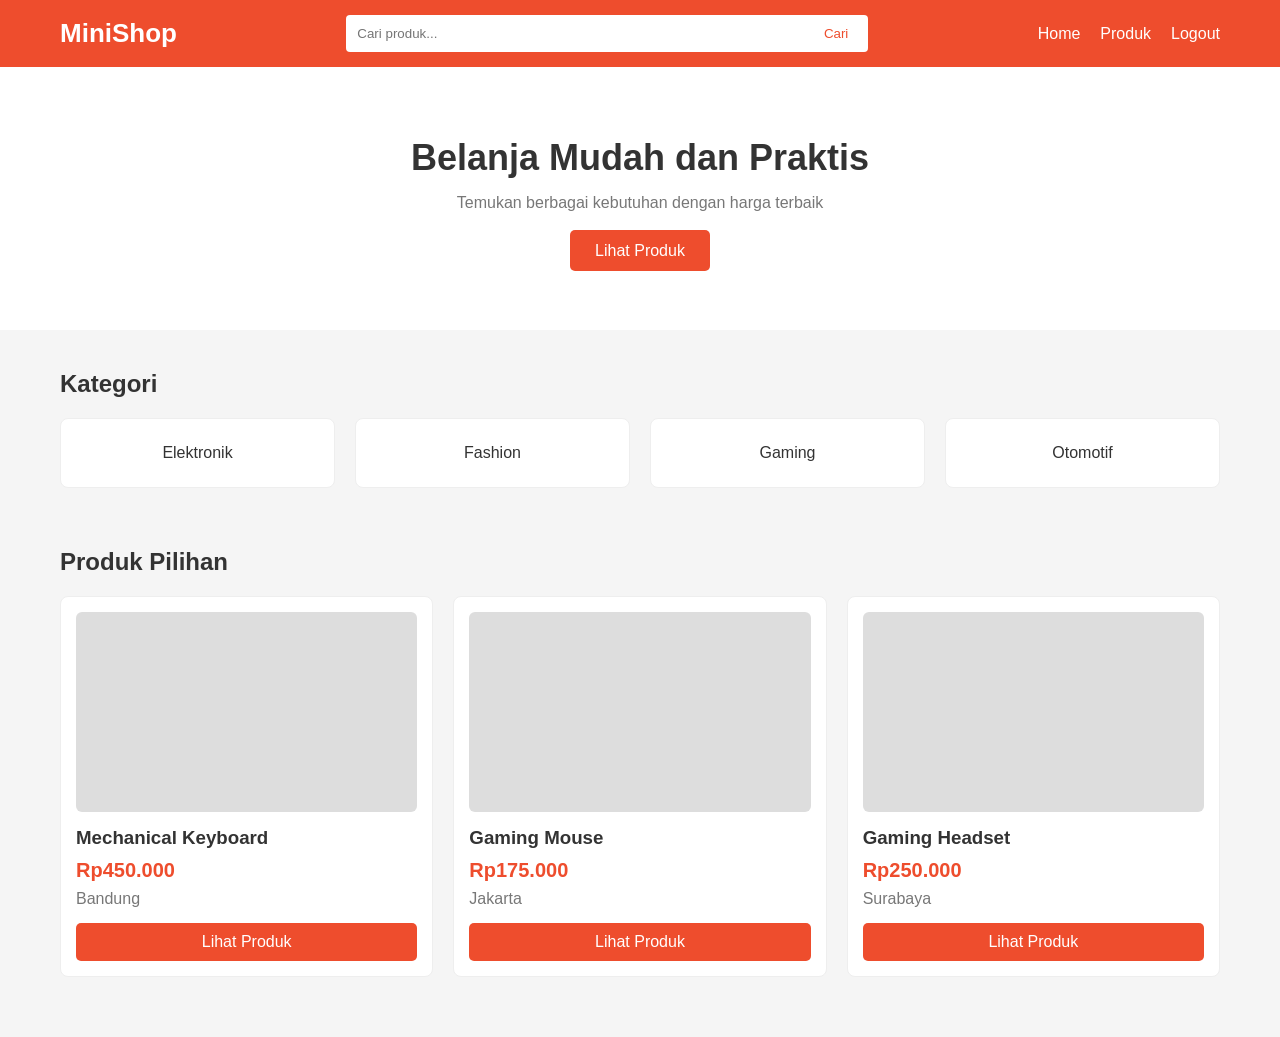
<file: index.html>
<!DOCTYPE html>
<html lang="id">
<head>
    <meta charset="UTF-8">
    <meta name="viewport" content="width=device-width, initial-scale=1.0">
    <title>MiniShop</title>
    <link rel="stylesheet" href="style.css">
</head>
<body>

    <header>
        <div class="logo">MiniShop</div>

        <div class="search-bar">
            <input type="text" placeholder="Cari produk...">
            <button>Cari</button>
        </div>

        <nav>
            <a href="index.html">Home</a>
            <a href="produk.html">Produk</a>
            <a href="login.html">Logout</a>
        </nav>
    </header>

    <section class="banner">
        <h1>Belanja Mudah dan Praktis</h1>
        <p>Temukan berbagai kebutuhan dengan harga terbaik</p>
        <a href="produk.html" class="btn">Lihat Produk</a>
    </section>

    <section class="kategori">
        <h2>Kategori</h2>

        <div class="kategori-list">
            <div class="kategori-item">Elektronik</div>
            <div class="kategori-item">Fashion</div>
            <div class="kategori-item">Gaming</div>
            <div class="kategori-item">Otomotif</div>
        </div>
    </section>

    <section class="rekomendasi">
        <h2>Produk Pilihan</h2>

        <div class="product-container">

            <div class="product-card">
                <div class="product-image"></div>
                <h3>Mechanical Keyboard</h3>
                <p class="price">Rp450.000</p>
                <p class="location">Bandung</p>
                <a href="detail.html" class="product-button">Lihat Produk</a>
            </div>

            <div class="product-card">
                <div class="product-image"></div>
                <h3>Gaming Mouse</h3>
                <p class="price">Rp175.000</p>
                <p class="location">Jakarta</p>
                <a href="detail.html" class="product-button">Lihat Produk</a>
            </div>

            <div class="product-card">
                <div class="product-image"></div>
                <h3>Gaming Headset</h3>
                <p class="price">Rp250.000</p>
                <p class="location">Surabaya</p>
                <a href="detail.html" class="product-button">Lihat Produk</a>
            </div>

        </div>
    </section>

</body>
</html>
</file>
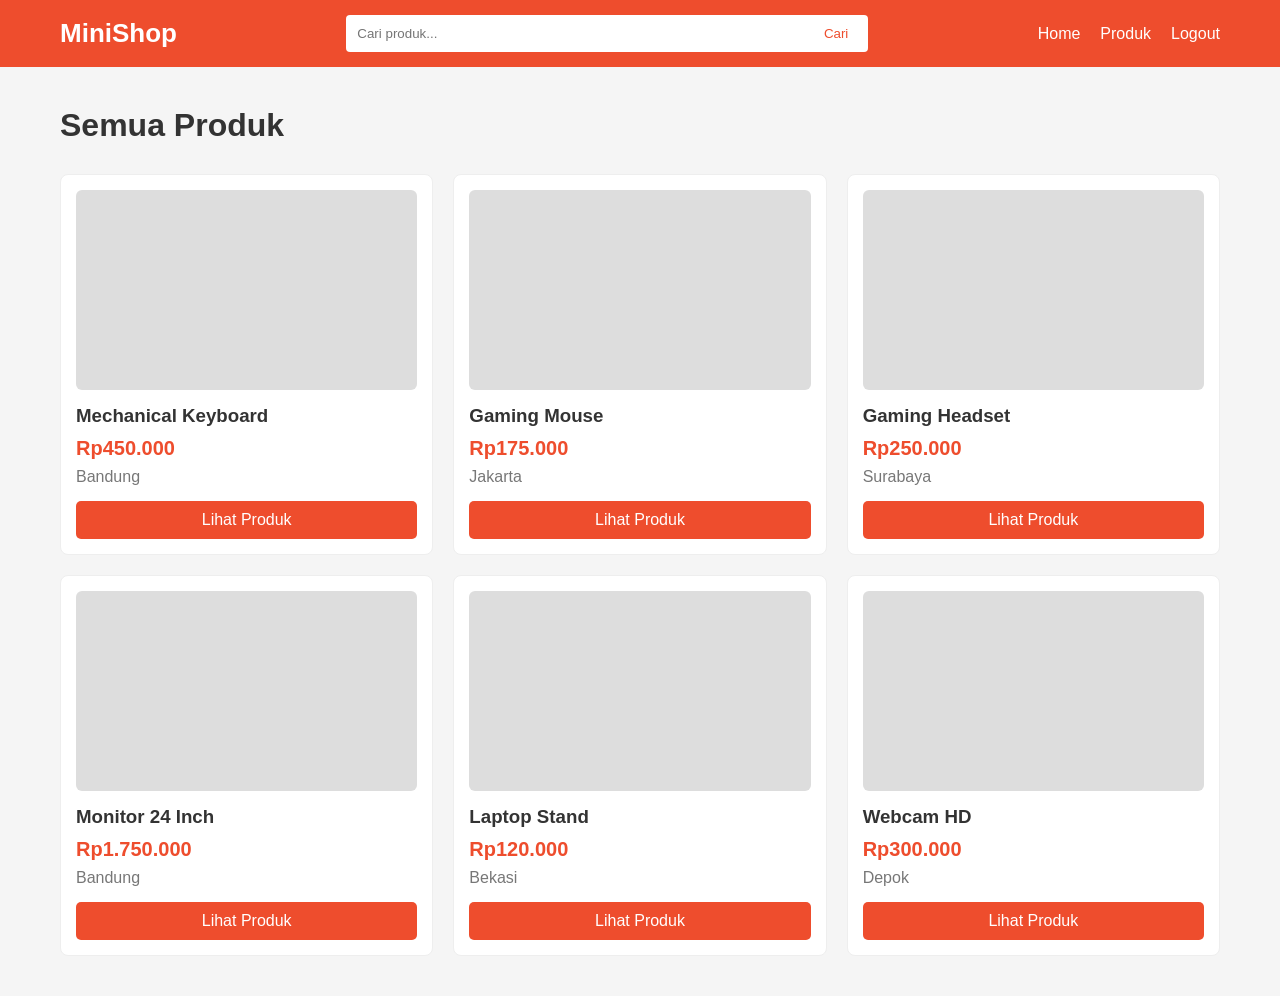
<file: detail.html>
<!DOCTYPE html>
<html lang="id">
<head>
    <meta charset="UTF-8">
    <meta name="viewport" content="width=device-width, initial-scale=1.0">
    <title>Produk - MiniShop</title>
    <link rel="stylesheet" href="style.css">
</head>
<body>

    <header>
        <div class="logo">MiniShop</div>

        <div class="search-bar">
            <input type="text" placeholder="Cari produk...">
            <button>Cari</button>
        </div>

        <nav>
            <a href="index.html">Home</a>
            <a href="produk.html">Produk</a>
            <a href="login.html">Logout</a>
        </nav>
    </header>

    <main class="produk-page">
        <h1>Semua Produk</h1>

        <div class="product-container">

            <div class="product-card">
                <div class="product-image"></div>
                <h3>Mechanical Keyboard</h3>
                <p class="price">Rp450.000</p>
                <p class="location">Bandung</p>
                <a href="detail.html" class="product-button">Lihat Produk</a>
            </div>

            <div class="product-card">
                <div class="product-image"></div>
                <h3>Gaming Mouse</h3>
                <p class="price">Rp175.000</p>
                <p class="location">Jakarta</p>
                <a href="detail.html" class="product-button">Lihat Produk</a>
            </div>

            <div class="product-card">
                <div class="product-image"></div>
                <h3>Gaming Headset</h3>
                <p class="price">Rp250.000</p>
                <p class="location">Surabaya</p>
                <a href="detail.html" class="product-button">Lihat Produk</a>
            </div>

            <div class="product-card">
                <div class="product-image"></div>
                <h3>Monitor 24 Inch</h3>
                <p class="price">Rp1.750.000</p>
                <p class="location">Bandung</p>
                <a href="detail.html" class="product-button">Lihat Produk</a>
            </div>

            <div class="product-card">
                <div class="product-image"></div>
                <h3>Laptop Stand</h3>
                <p class="price">Rp120.000</p>
                <p class="location">Bekasi</p>
                <a href="detail.html" class="product-button">Lihat Produk</a>
            </div>

            <div class="product-card">
                <div class="product-image"></div>
                <h3>Webcam HD</h3>
                <p class="price">Rp300.000</p>
                <p class="location">Depok</p>
                <a href="detail.html" class="product-button">Lihat Produk</a>
            </div>

        </div>
    </main>

</body>
</html>
</file>
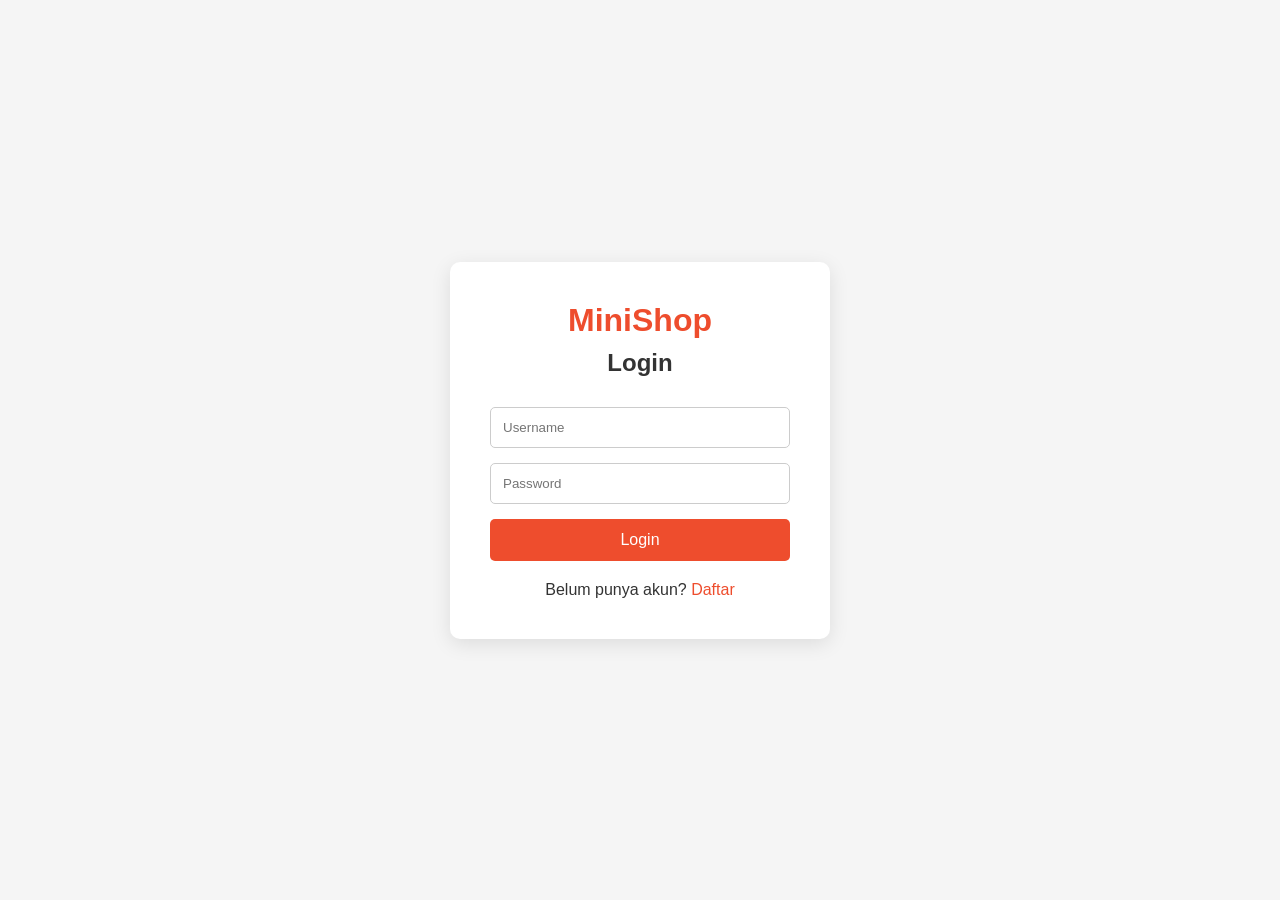
<file: login.html>
<!DOCTYPE html>
<html lang="id">
<head>
    <meta charset="UTF-8">
    <meta name="viewport" content="width=device-width, initial-scale=1.0">
    <title>Login - MiniShop</title>
    <link rel="stylesheet" href="style.css">
</head>
<body class="login-body">

    <div class="login-container">
        <h1>MiniShop</h1>
        <h2>Login</h2>

        <form action="index.html">
            <input type="text" placeholder="Username" required>
            <input type="password" placeholder="Password" required>
            <button type="submit">Login</button>
        </form>

        <p>Belum punya akun? <a href="#">Daftar</a></p>
    </div>

</body>
</html>
</file>
<file: style.css>
* {
    margin: 0;
    padding: 0;
    box-sizing: border-box;
    font-family: Arial, sans-serif;
}

body {
    background-color: #f5f5f5;
    color: #333;
}

header {
    background-color: #ee4d2d;
    padding: 15px 60px;
    display: flex;
    align-items: center;
    justify-content: space-between;
}

.logo {
    color: white;
    font-size: 26px;
    font-weight: bold;
}

.search-bar {
    width: 45%;
    display: flex;
}

.search-bar input {
    width: 100%;
    padding: 11px;
    border: none;
    outline: none;
    border-radius: 4px 0 0 4px;
}

.search-bar button {
    padding: 11px 20px;
    border: none;
    background-color: white;
    color: #ee4d2d;
    cursor: pointer;
    border-radius: 0 4px 4px 0;
}

nav {
    display: flex;
    gap: 20px;
}

nav a {
    color: white;
    text-decoration: none;
}

.banner {
    background-color: white;
    text-align: center;
    padding: 70px 20px;
}

.banner h1 {
    font-size: 36px;
    margin-bottom: 15px;
}

.banner p {
    color: #777;
    margin-bottom: 30px;
}

.btn {
    background-color: #ee4d2d;
    color: white;
    text-decoration: none;
    padding: 12px 25px;
    border-radius: 5px;
}

.kategori {
    padding: 40px 60px;
}

.kategori h2 {
    margin-bottom: 20px;
}

.kategori-list {
    display: flex;
    gap: 20px;
}

.kategori-item {
    background-color: white;
    flex: 1;
    padding: 25px;
    text-align: center;
    border-radius: 8px;
    cursor: pointer;
    border: 1px solid #eee;
}

.kategori-item:hover {
    color: #ee4d2d;
    border-color: #ee4d2d;
}

.rekomendasi {
    padding: 20px 60px 60px;
}

.rekomendasi h2 {
    margin-bottom: 20px;
}

.product-container {
    display: grid;
    grid-template-columns: repeat(3, 1fr);
    gap: 20px;
}

.product-card {
    background-color: white;
    padding: 15px;
    border-radius: 8px;
    border: 1px solid #eee;
    transition: 0.2s;
}

.product-card:hover {
    transform: translateY(-5px);
    box-shadow: 0 5px 15px rgba(0, 0, 0, 0.12);
}

.product-image {
    width: 100%;
    height: 200px;
    background-color: #ddd;
    border-radius: 6px;
    margin-bottom: 15px;
}

.product-card h3 {
    margin-bottom: 10px;
}

.price {
    color: #ee4d2d;
    font-size: 20px;
    font-weight: bold;
    margin-bottom: 8px;
}

.location {
    color: #777;
    margin-bottom: 15px;
}

.product-button {
    display: block;
    background-color: #ee4d2d;
    color: white;
    text-align: center;
    padding: 10px;
    text-decoration: none;
    border-radius: 5px;
}

.produk-page {
    padding: 40px 60px;
}

.produk-page h1 {
    margin-bottom: 30px;
}

.detail-container {
    width: 85%;
    margin: 50px auto;
    background-color: white;
    padding: 30px;
    border-radius: 10px;
    display: flex;
    gap: 50px;
}

.detail-image {
    width: 45%;
    height: 400px;
    background-color: #ddd;
    border-radius: 8px;
}

.detail-info {
    flex: 1;
}

.detail-info h1 {
    margin-bottom: 20px;
}

.detail-price {
    color: #ee4d2d;
    font-size: 30px;
    font-weight: bold;
    margin-bottom: 25px;
}

.detail-text {
    line-height: 1.6;
    margin-bottom: 20px;
    color: #555;
}

.detail-info p {
    margin-bottom: 15px;
}

.quantity {
    margin: 25px 0;
}

.quantity input {
    width: 70px;
    padding: 8px;
    margin-left: 15px;
}

.buy-button,
.cart-button {
    padding: 13px 25px;
    border-radius: 5px;
    cursor: pointer;
    font-size: 15px;
}

.buy-button {
    background-color: #ee4d2d;
    border: none;
    color: white;
}

.cart-button {
    background-color: white;
    border: 1px solid #ee4d2d;
    color: #ee4d2d;
    margin-left: 10px;
}

.login-body {
    min-height: 100vh;
    display: flex;
    align-items: center;
    justify-content: center;
    background-color: #f5f5f5;
}

.login-container {
    width: 380px;
    background-color: white;
    padding: 40px;
    border-radius: 10px;
    box-shadow: 0 5px 20px rgba(0, 0, 0, 0.1);
}

.login-container h1 {
    text-align: center;
    color: #ee4d2d;
    margin-bottom: 10px;
}

.login-container h2 {
    text-align: center;
    margin-bottom: 30px;
}

.login-container input {
    width: 100%;
    padding: 12px;
    margin-bottom: 15px;
    border: 1px solid #ccc;
    border-radius: 5px;
    outline: none;
}

.login-container input:focus {
    border-color: #ee4d2d;
}

.login-container button {
    width: 100%;
    padding: 12px;
    border: none;
    background-color: #ee4d2d;
    color: white;
    border-radius: 5px;
    cursor: pointer;
    font-size: 16px;
}

.login-container p {
    text-align: center;
    margin-top: 20px;
}

.login-container a {
    color: #ee4d2d;
    text-decoration: none;
}

@media (max-width: 800px) {
    header {
        padding: 15px 20px;
        flex-direction: column;
        gap: 15px;
    }

    .search-bar {
        width: 100%;
    }

    .kategori {
        padding: 30px 20px;
    }

    .kategori-list {
        flex-direction: column;
    }

    .rekomendasi,
    .produk-page {
        padding: 30px 20px;
    }

    .product-container {
        grid-template-columns: 1fr;
    }

    .detail-container {
        flex-direction: column;
        width: 90%;
    }

    .detail-image {
        width: 100%;
    }
}
</file>
